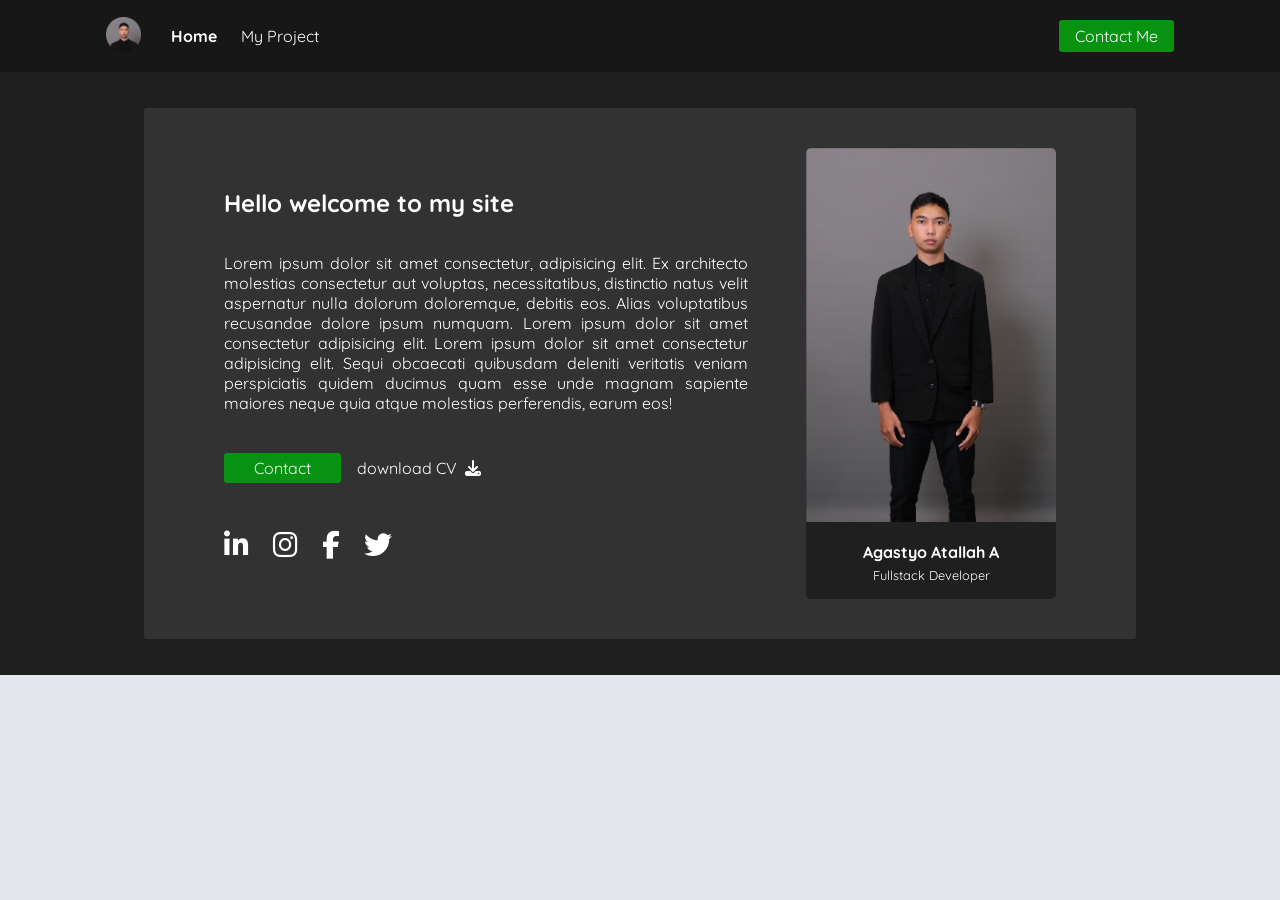
<file: index.html>
<!DOCTYPE html>
<html lang="en">
<head>

    <meta charset="UTF-8">
    <meta http-equiv="X-UA-Compatible" content="IE=edge">
    <meta name="viewport" content="width=device-width, initial-scale=1.0">
    <link rel="stylesheet" href="https://cdnjs.cloudflare.com/ajax/libs/font-awesome/6.1.1/css/all.min.css" 
    integrity="sha512-KfkfwYDsLkIlwQp6LFnl8zNdLGxu9YAA1QvwINks4PhcElQSvqcyVLLD9aMhXd13uQjoXtEKNosOWaZqXgel0g==" 
    crossorigin="anonymous" referrerpolicy="no-referrer" />
    <link rel="shortcut icon" href="assests/images/atabulat.png" type="image/x-icon">
    <link rel="stylesheet" href="assests/css/style.css">

    <title>Personal Web</title>
</head>

<body>

    <header>
        <nav>
            <div class="left">
                <a href="index.html">
                    <img src="assests/images/atabulat.png" alt="">
                </a>
                <ul>
                    <li>
                        <a href="index.html" class="home">Home</a>
                    </li>
                    <li>
                        <a href="blog.html">My Project</a>
                    </li>
                </ul>
            </div>
            <div class="right">
                <a href="contact.html">Contact Me</a>
            </div>
        </nav>
    </header>

    <main>
        <section id="section-profile">
            <div class="container">
                    <div class="bio">
                        <h1>Hello welcome to my site</h1>
                        <p>Lorem ipsum dolor sit amet consectetur, adipisicing elit. 
                            Ex architecto molestias consectetur aut voluptas, necessitatibus, 
                            distinctio natus velit aspernatur nulla dolorum doloremque, debitis eos. 
                            Alias voluptatibus recusandae dolore ipsum numquam. 
                            Lorem ipsum dolor sit amet consectetur adipisicing elit. Lorem ipsum dolor 
                            sit amet consectetur adipisicing elit. Sequi obcaecati quibusdam deleniti 
                            veritatis veniam perspiciatis quidem ducimus quam esse unde magnam sapiente 
                            maiores neque quia atque molestias perferendis, earum eos!
                        </p>

                        <div class="link">
                            <a href="contact.html" class="contact">Contact</a>
                            <a href="#"> download CV </a>
                            <i class="fa-solid fa-download"></i>
                        </div>
                            

                        <div class="div-sosmed">
                            <a href="#">
                                <i class="fa-brands fa-linkedin-in"></i>
                            </a>
                            <a href="https://www.instagram.com/agastyoatallah/">
                                <i class="fa-brands fa-instagram"></i>
                            </a>
                            <a href="#">
                                <i class="fa-brands fa-facebook-f"></i>
                                </a>
                            <a href="#">
                                <i class="fa-brands fa-twitter"></i>
                            </a>
                        </div>
                    </div>
                <div class="profile">
                    <img src="assests/images/atapersegipanjang.png" alt="Image profile">
                    <div>
                        <p>Agastyo Atallah A</p>
                        <h3>Fullstack Developer</h3>
                    </div>
                </div>
            </div>
    </section>
    </main>

</body>
</html>
</file>
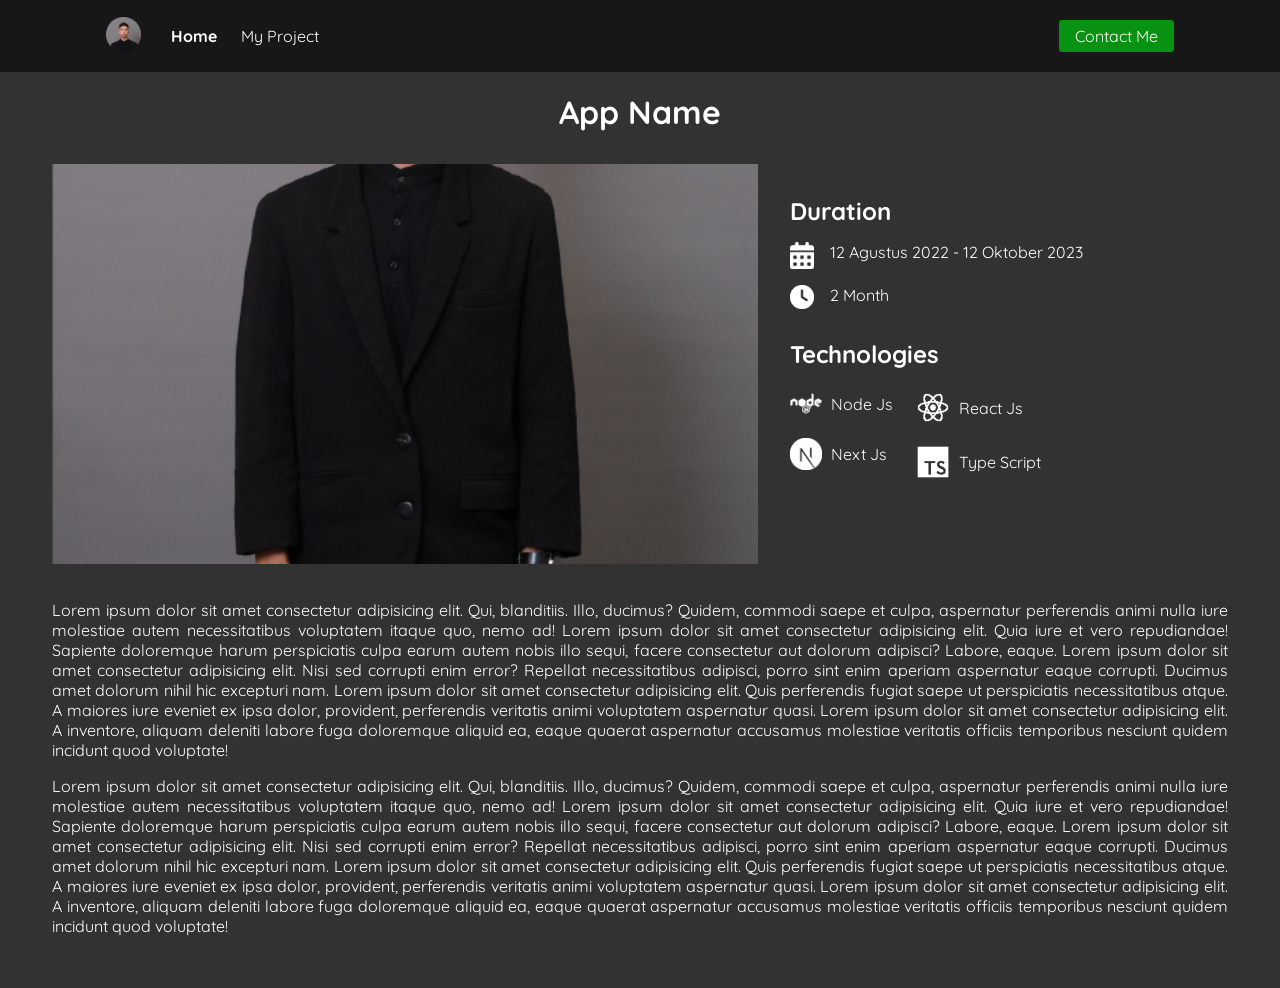
<file: blog-detail.html>
<!DOCTYPE html>
<html lang="en">
<head>
    <meta charset="UTF-8">
    <meta http-equiv="X-UA-Compatible" content="IE=edge">
    <meta name="viewport" content="width=device-width, initial-scale=1.0">
    <link rel="stylesheet" href="https://cdnjs.cloudflare.com/ajax/libs/font-awesome/6.1.1/css/all.min.css" 
    integrity="sha512-KfkfwYDsLkIlwQp6LFnl8zNdLGxu9YAA1QvwINks4PhcElQSvqcyVLLD9aMhXd13uQjoXtEKNosOWaZqXgel0g==" 
    crossorigin="anonymous" referrerpolicy="no-referrer" />
    <link rel="shortcut icon" href="assests/images/atabulat.png" type="image/x-icon">
    <link rel="stylesheet" href="assests/css/style.css">

    <title>Detail Blog</title>
</head>
<body>
    
    <header>
        <nav>
            <div class="left">
                <a href="index.html">
                    <img src="assests/images/atabulat.png" alt="">
                </a>
                <ul>
                    <li>
                        <a href="index.html" class="home">Home</a>
                    </li>
                    <li>
                        <a href="blog.html">My Project</a>
                    </li>
                </ul>
            </div>
            <div class="right">
                <a href="contact.html">Contact Me</a>
            </div>
        </nav>
    </header>
    <main>
        <section id="section-detail-project">
            <h1>App Name</h1>
            <div>
                <div class="profile-blog-detail">
                    <div class="profile-left-detail">
                        <img src="assests/images/atapersegipanjang.png" alt="">
                    </div>
                        <div class="profile-right-detail">
                            <div class="duration-detail">
                                <h2>Duration</h2>
                                <div>
                                    <img src="assests/images/calendar-days-solid.png" alt="">
                                    <p>12 Agustus 2022 - 12 Oktober 2023</p>
                                </div>
                                <div>
                                    <img src="assests/images/clock-solid.png" alt="">
                                    <p>2 Month</p>
                                </div>
                            </div>
                            <div>
                            <div class="techno-lang-detail">
                                <h2>Technologies</h2>
                                <div class="icon-detail-blog">
                                    <div>
                                        <div class="icon-lang-detail">
                                            <img src="assests/images/node-white.png" alt="">
                                            <p>Node Js</p>
                                        </div>
                                        <div class="icon-lang-detail">
                                            <img src="assests/images/next-js-white.png" alt="">
                                            <p>Next Js</p>
                                        </div>
                                    </div>
                                    <div>
                                        <div class="icon-lang-detail">
                                            <img src="assests/images/react-white.png" alt="">
                                            <p>React Js</p>
                                        </div>
                                        <div class="icon-lang-detail">
                                            <img src="assests/images/typescript-white.png" alt="">
                                            <p>Type Script</p>
                                        </div>
                                    </div>
                                </div>
                            </div>
                        </div>
                    </div>
                </div>
                <div class="description-detail-blog">
                    <p>Lorem ipsum dolor sit amet consectetur adipisicing elit. Qui, blanditiis. Illo, ducimus? Quidem, commodi saepe et culpa, aspernatur perferendis animi nulla iure molestiae autem necessitatibus voluptatem itaque quo, nemo ad! Lorem ipsum dolor sit amet consectetur adipisicing elit. Quia iure et vero repudiandae! Sapiente doloremque harum perspiciatis culpa earum autem nobis illo sequi, facere consectetur aut dolorum adipisci? Labore, eaque. Lorem ipsum dolor sit amet consectetur adipisicing elit. Nisi sed corrupti enim error? Repellat necessitatibus adipisci, porro sint enim aperiam aspernatur eaque corrupti. Ducimus amet dolorum nihil hic excepturi nam.
                    Lorem ipsum dolor sit amet consectetur adipisicing elit. Quis perferendis fugiat saepe ut perspiciatis necessitatibus atque. A maiores iure eveniet ex ipsa dolor, provident, perferendis veritatis animi voluptatem aspernatur quasi. Lorem ipsum dolor sit amet consectetur adipisicing elit. A inventore, aliquam deleniti labore fuga doloremque aliquid ea, eaque quaerat aspernatur accusamus molestiae veritatis officiis temporibus nesciunt quidem incidunt quod voluptate!
                    </p>
                    <p>Lorem ipsum dolor sit amet consectetur adipisicing elit. Qui, blanditiis. Illo, ducimus? Quidem, commodi saepe et culpa, aspernatur perferendis animi nulla iure molestiae autem necessitatibus voluptatem itaque quo, nemo ad! Lorem ipsum dolor sit amet consectetur adipisicing elit. Quia iure et vero repudiandae! Sapiente doloremque harum perspiciatis culpa earum autem nobis illo sequi, facere consectetur aut dolorum adipisci? Labore, eaque. Lorem ipsum dolor sit amet consectetur adipisicing elit. Nisi sed corrupti enim error? Repellat necessitatibus adipisci, porro sint enim aperiam aspernatur eaque corrupti. Ducimus amet dolorum nihil hic excepturi nam.
                    Lorem ipsum dolor sit amet consectetur adipisicing elit. Quis perferendis fugiat saepe ut perspiciatis necessitatibus atque. A maiores iure eveniet ex ipsa dolor, provident, perferendis veritatis animi voluptatem aspernatur quasi. Lorem ipsum dolor sit amet consectetur adipisicing elit. A inventore, aliquam deleniti labore fuga doloremque aliquid ea, eaque quaerat aspernatur accusamus molestiae veritatis officiis temporibus nesciunt quidem incidunt quod voluptate!
                        </p>
                </div>
            </div>
        </section>
    </main>
</body>
</html>
</file>
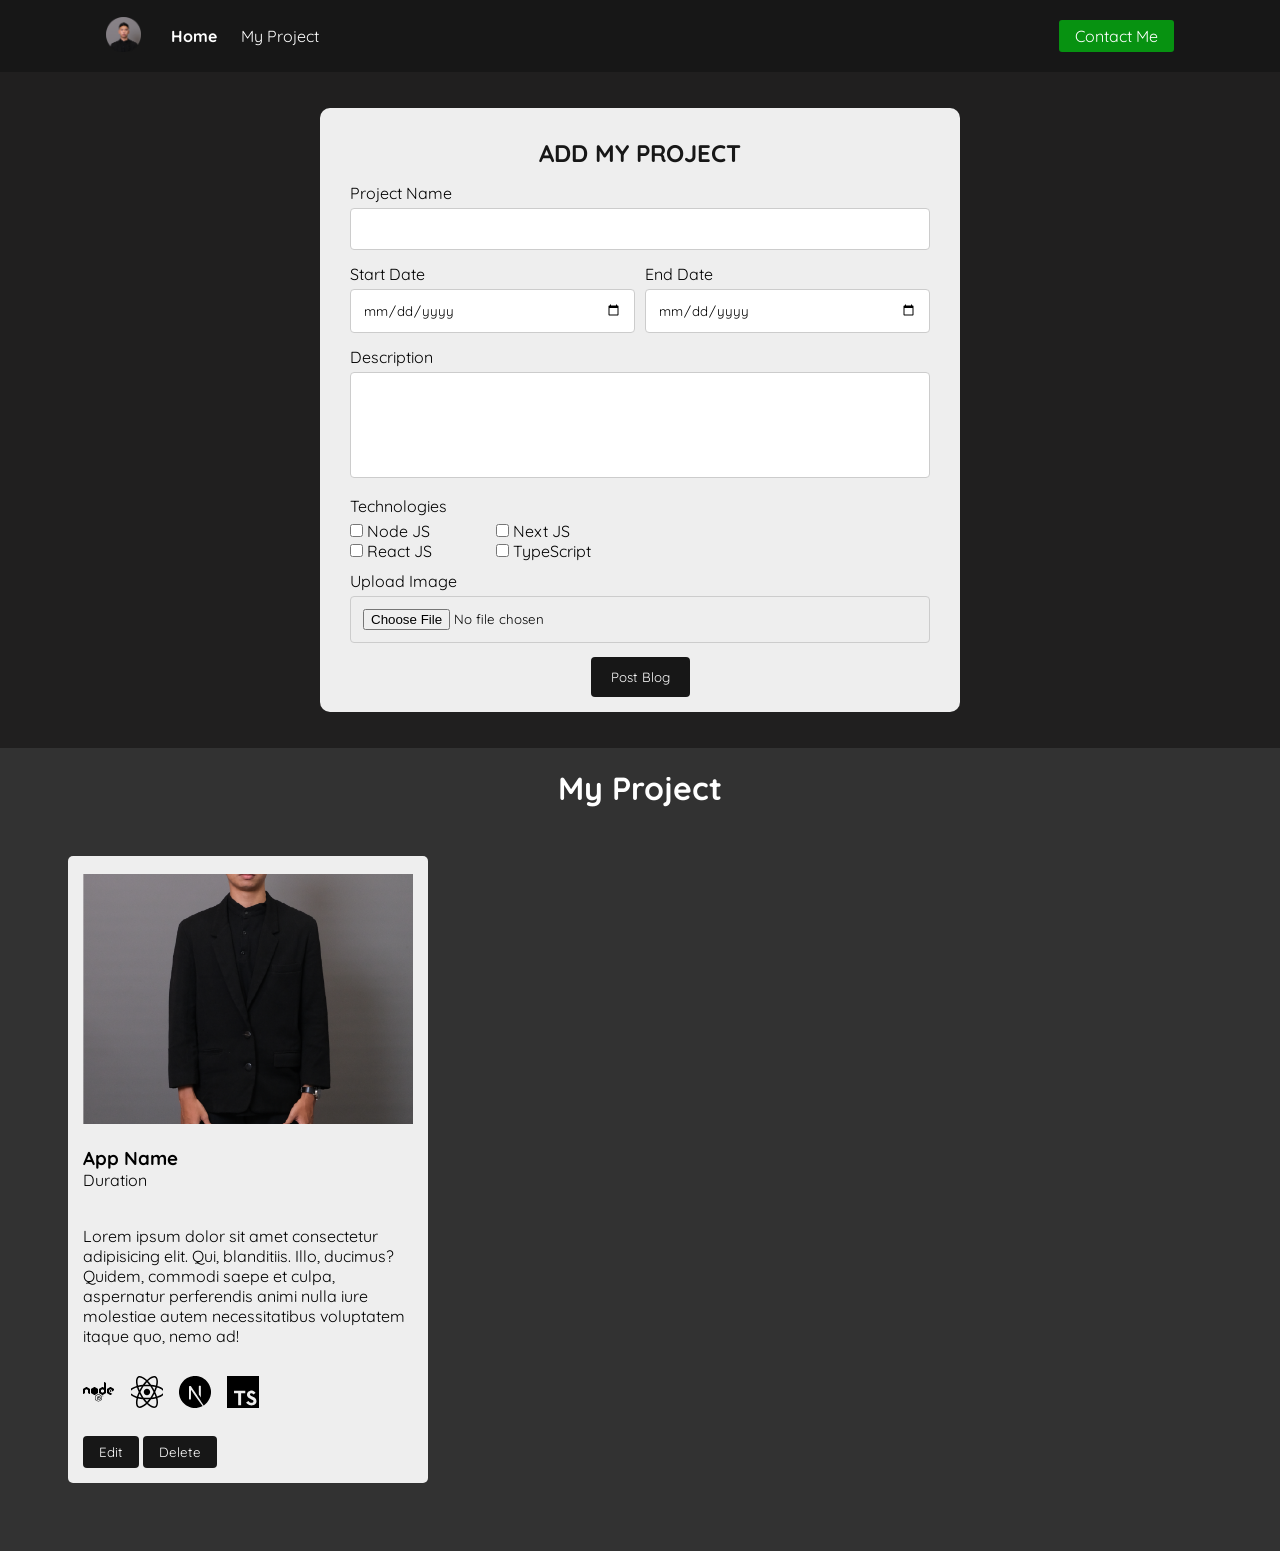
<file: blog.html>
<!DOCTYPE html>
<html lang="en">
<head>
    <meta charset="UTF-8">
    <meta http-equiv="X-UA-Compatible" content="IE=edge">
    <meta name="viewport" content="width=device-width, initial-scale=1.0">
    <link rel="stylesheet" href="https://cdnjs.cloudflare.com/ajax/libs/font-awesome/6.1.1/css/all.min.css" 
    integrity="sha512-KfkfwYDsLkIlwQp6LFnl8zNdLGxu9YAA1QvwINks4PhcElQSvqcyVLLD9aMhXd13uQjoXtEKNosOWaZqXgel0g==" 
    crossorigin="anonymous" referrerpolicy="no-referrer" />
    <link rel="shortcut icon" href="assests/images/atabulat.png" type="image/x-icon">
    <link rel="stylesheet" href="assests/css/style.css">

    <title>Blog</title>
</head>
<body>
    
    <header>
        <nav>
            <div class="left">
                <a href="index.html">
                    <img src="assests/images/atabulat.png" alt="">
                </a>
                <ul>
                    <li>
                        <a href="index.html" class="home">Home</a>
                    </li>
                    <li>
                        <a href="blog.html">My Project</a>
                    </li>
                </ul>
            </div>
            <div class="right">
                <a href="contact.html">Contact Me</a>
            </div>
        </nav>
    </header>

    <main>
        <section id="section-form-blog">
            <div class="form-blog">
                <form onsubmit="addBlog(event)">
                    <h1>ADD MY PROJECT</h1>
                    <div>
                        <label for="input-project-name">Project Name</label>
                        <input type="text" id="input-project-name" class="project-name" required>
                    </div>
                    <div class="date-project">
                        <div class="left-date">
                            <label for="input-start-date">Start Date</label>
                            <input type="date" id="input-start-date" required>
                        </div>
                        <div class="right-date">
                            <label for="input-end-date">End Date</label>
                            <input type="date" id="input-end-date" required>
                        </div>
                    </div>
                    <div>
                        <label for="input-description-blog">Description</label>
                        <textarea name="input-description-blog" id="input-description-blog" cols="30" rows="5"></textarea>
                    </div>
                    <div>
                        <label>Technologies</label>
                        <div class="techno-project">
                            <div class="left-techno">
                                <div>
                                    <input type="checkbox" name="node-js" id="node-js" value="assests/images/node.svg" class="technologies">
                                    <label for="node-js">Node JS</label>
                                </div>
                                <div>
                                    <input type="checkbox" name="react-js" id="react-js" value="assests/images/react.svg" class="technologies">
                                    <label for="react-js">React JS</label>    
                                </div>
                            </div>
                            <div class="right-techno">
                                <div>
                                    <input type="checkbox" name="next-js" id="next-js" value="assests/images/next-js.svg" class="technologies">
                                    <label for="next-js">Next JS</label>
                                </div>
                                <div>
                                    <input type="checkbox" name="typeScript" id="typeScript" value="assests/images/typescript.svg" class="technologies">
                                    <label for="typScript">TypeScript</label>
                                </div>
                            </div>
                        </div>
                    </div>
                    <div>
                        <label for="input-file-img">Upload Image</label>
                        <input type="file" name="input-file-img" id="input-file-img">
                    </div>
                    <button type="submit">Post Blog</button>
                </form>
            </div>
        </section>
        <section id="section-project">
            <h1>My Project</h1>
            <div id="myProject">
                <div class="cardMyProject">
                    <div>
                        <img src="assests/images/atapersegipanjang.png" alt="">
                    </div>
                    <div>
                        <h3>App Name</h3>
                        <p>Duration</p>
                    </div>
                    <div>
                        
                    </div>
                    <div>
                        <p>Lorem ipsum dolor sit amet consectetur adipisicing elit. Qui, blanditiis. Illo, ducimus? Quidem, commodi saepe et culpa, aspernatur perferendis animi nulla iure molestiae autem necessitatibus voluptatem itaque quo, nemo ad!</p>
                    </div>
                    <div class="icon-lang">
                        <img src="assests/images/node.svg" alt="">
                        <img src="assests/images/react.svg" alt="">
                        <img src="assests/images/next-js.svg" alt="">
                        <img src="assests/images/typescript.svg" alt="">
                    </div>
                    <div>
                        <button>Edit</button>
                        <button>Delete</button>
                    </div>
                </div>
            </div>
        </section>
    </main>

        
<script src="assests/js/blog.js"></script>
</body>
</html>
</file>
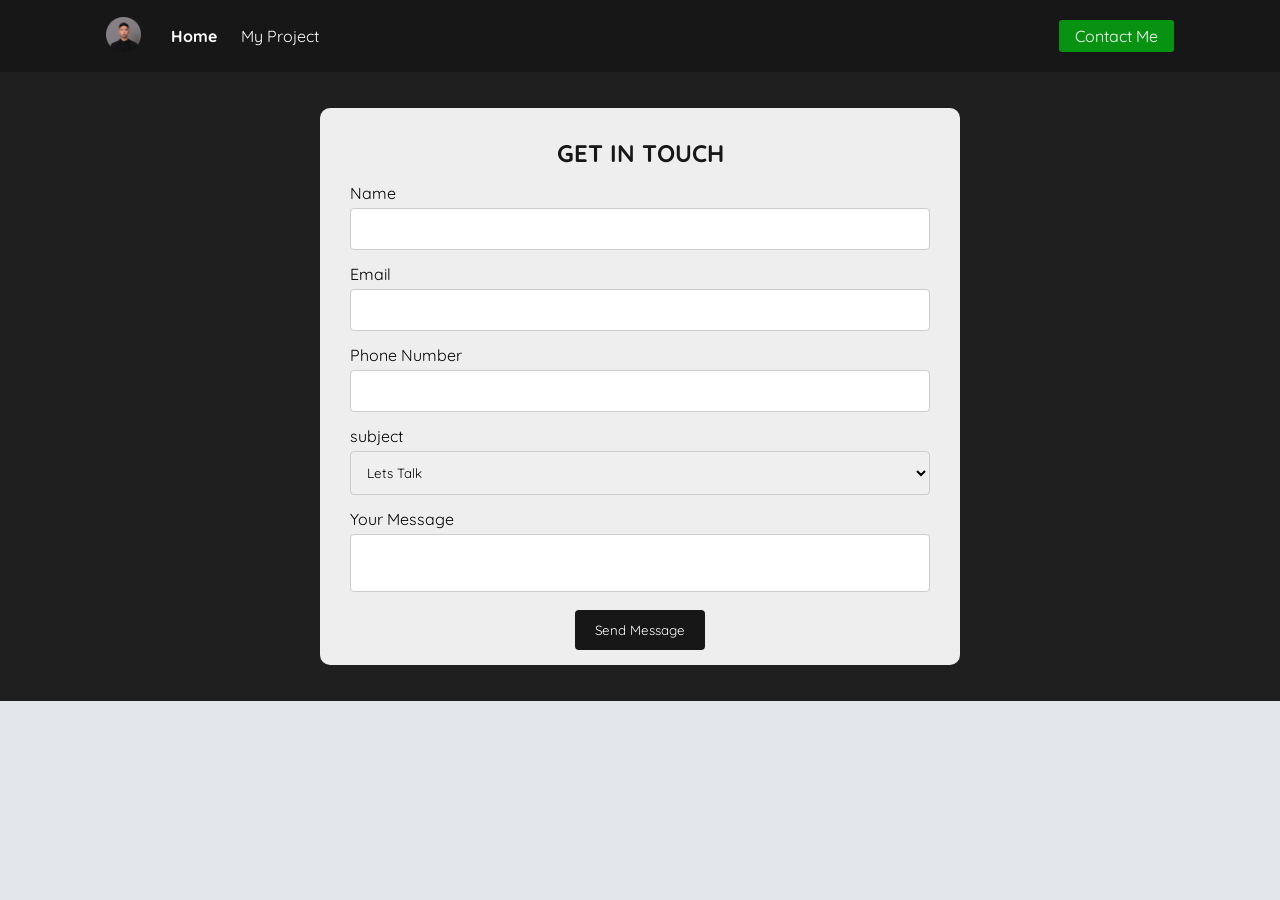
<file: contact.html>
<!DOCTYPE html>
<html lang="en">
<head>
    <meta charset="UTF-8">
    <meta http-equiv="X-UA-Compatible" content="IE=edge">
    <meta name="viewport" content="width=device-width, initial-scale=1.0">
    <link rel="stylesheet" href="assests/css/style.css">
    <link rel="stylesheet" href="https://cdnjs.cloudflare.com/ajax/libs/font-awesome/6.1.1/css/all.min.css" 
    integrity="sha512-KfkfwYDsLkIlwQp6LFnl8zNdLGxu9YAA1QvwINks4PhcElQSvqcyVLLD9aMhXd13uQjoXtEKNosOWaZqXgel0g==" 
    crossorigin="anonymous" referrerpolicy="no-referrer" />
    <link rel="shortcut icon" href="assests/images/atabulat.png" type="image/x-icon">

    <title>Contact</title>
</head>
<body>
    
    <nav>
        <div class="left">
            <a href="index.html">
                <img src="assests/images/atabulat.png" alt="">
            </a>
            <ul>
                <li>
                    <a href="index.html" class="home">Home</a>
                </li>
                <li>
                    <a href="blog.html">My Project</a>
                </li>
            </ul>
        </div>
        <div class="right">
            <a href="contact.html">Contact Me</a>
        </div>
    </nav>

    <main>
        <section id="section-form-contact">
            <div class="contact-form">
                <form action="">
                    <h1>GET IN TOUCH</h1>
                    <div>
                        <label for="name">Name</label>
                        <input type="text" id="name" required>
                    </div>
                    <div>
                        <label for="email">Email</label>
                        <input type="email" id="email" required>
                    </div>
                    <div>
                        <label for="phone_number">Phone Number</label>
                        <input type="text" id="phone_number" required>
                    </div>
                    <div>
                        <label for="subject">subject</label>
                        <select name="subject" id="subject" required>
                            <option>Lets Talk</option>
                            <option>Lets Colaborate</option>
                            <option>Lets Create Project</option>
                        </select>
                    </div>
                    <div>
                        <label for="message">Your Message</label>
                        <textarea name="message" id="message" cols="30" rows="2" required></textarea>
                    </div>
                    <button type="submit" onclick="getData()">Send Message</button>
                </form>
            </div>
        </section>    
    </main>

<script src="assests/js/contact.js"></script>
</body>
</html>
</file>
<file: assests/css/style.css>
@import url('https://fonts.googleapis.com/css2?family=Quicksand:wght@300;400;500;600;700&display=swap');

* {
    padding: 0;
    margin: 0;
    box-sizing: border-box;
    font-family: 'Quicksand', sans-serif;
  }

body{
    font-family: 'Quicksand', sans-serif; 
    background-color: #E3E7EB;
    margin: 0;
    padding: 0;
}

/* navbar style */
nav{
    display: flex;
    background-color: #171717;
    height: 8vh;
    padding: 0.4rem;
}
nav div{
    display: flex;
    align-items: center;
}
nav .left{
    flex: 50%;
    padding-left: 10ch;
}
nav .left img{
    width: 35px;
    cursor: pointer;
    margin-right: 3ch;
}
nav .left ul{
    list-style: none;
}
nav .left ul li{
    display: inline;
}
nav .left ul li a{
    text-decoration: none;
    margin-right: 20px;
    color: white;
}
nav .left ul li a.home{
   font-weight: 800;
}
nav .right{
    flex: 50%;
    justify-content: flex-end;
    padding-right: 10ch;
}
nav .right a{
    text-decoration: none;
    background-color: #079211;
    padding: 0.4em 1em;
    color: white;
    border-radius: 3px;
}

section#section-profile, section#section-form-blog, section#section-form-contact{
    overflow: auto;
    padding: 20px;
    background-color: #201F1F;
}

.container{
    width: 80%;
    margin: 1rem auto;
    padding: 2.5rem 5rem;
    border-radius: 3px;
    background-color: #323232;
    display: flex;
    align-items: center;
    justify-content: space-between;
}
.container .bio{
    flex: 70%;
}
.container .bio .link{
    display: flex;
    margin: 2.5rem 0 0 0;
    align-items: center;
}
.container .bio .link a.contact{
    background-color: #079211; 
    color: whitesmoke; 
    border-radius: 3px; 
    margin: 0; 
    padding: 5px 30px; 
}
.container .bio .link a{
    text-decoration: none; 
    margin-left: 1rem; 
    color: white;
}
.container .bio .link i{
    width: 1rem;
    margin-left: 0.5rem;
    color: white;
}
.container .bio h1{
    color: white;
}
.container .bio p{
    text-align: justify;
    margin-top: 35px;
    width: 90%;
    color: white;
}

.container .div-sosmed{
    margin: 3rem 0 0 0;
}
.container .div-sosmed a{
    text-decoration: none; 
    margin: 0 20px 0 0;
    color:white;
}
.container .div-sosmed a i{
    font-size: 28px;
}

.container .profile{
    flex: 30%;
    border-radius: 5px;
    background-color: #201F1F;
}
.container .profile img{
    width: 100%; 
    border-top-left-radius: 5px; 
    border-top-right-radius: 5px;
}
.container .profile div{
    display: flex;
    flex-direction: column;
    align-items: center;
    padding: 1rem;
    margin: 0;
}
.container .profile div p{
    font-weight: 700;
    font-size: 1rem;
    margin: 0;
    text-align: center;
    color: white;
}
.container .profile div h3{
    font-size: 0.8rem;
    margin: 5px 0 0 0; 
    text-align: center;
    color: white;
    font-weight: 400; 
}


div.contact-form{
    width: 50vw;
    background-color: #eee;
    border-radius: 1ch;
    padding: 1.5ch 3ch;
    margin: 1rem auto;
}
div.contact-form form{
    display: flex;
    flex-direction: column;
    height: fit-content;
}
div.contact-form h1{
    text-align: center;
    color: #171717;
    margin: 1ch 0;
    font-size: 24px;
}
div.contact-form input[type=text], input[type=email], select, textarea {
    width: 100%; 
    padding: 12px; 
    border: 1px solid #ccc; 
    border-radius: 4px;
    box-sizing: border-box; 
    margin-top: 5px; 
    margin-bottom: 14px;
    resize: vertical ; 
}
div.contact-form form button{
    display: grid;
    background-color: #171717;
    color: white;
    padding: 12px 20px;
    border: none;
    border-radius: 4px;
    cursor: pointer;
    margin: auto;
}

div.form-blog{
    width: 50vw;
    background-color: #eee;
    border-radius: 1ch;
    padding: 1.5ch 3ch;
    margin: 1rem auto;
}
div.form-blog h1{
    text-align: center;
    color: #171717;
    margin: 1ch 0;
}
div.form-blog input[type=text], input[type=date], input[type=file], textarea {
    width: 100%; 
    padding: 12px; 
    border: 1px solid #ccc; 
    border-radius: 4px;
    box-sizing: border-box; 
    margin-top: 5px; 
    margin-bottom: 14px;
    resize: none;
}
div.form-blog div.date-project{
    display: flex;
    justify-content: center;
}
div.form-blog div.date-project div.left-date{
    margin: 0 0.5ch 0 0;
    width: 100%;
}
div.form-blog div.date-project div.right-date{
    margin: 0 0 0 0.5ch;
    width: 100%;
}
div.form-blog div.techno-project{
    display: flex;
    width: 100%;
}
div.form-blog div.techno-project div.left-techno{
    margin: 5px 14px 1ch 0;
}
div.form-blog div.techno-project div.right-techno{
    margin: 5px 14px 1ch 5ch;
}
div.form-blog form button{
    display: grid;
    background-color: #171717;
    color: white;
    padding: 12px 20px;
    border: none;
    border-radius: 4px;
    cursor: pointer;
    margin: auto;
}

section#section-project{
    background-color: #323232;
    overflow: auto;
    padding: 20px;
}
section#section-project div#myProject{
    margin: 2rem;
    display: grid;
    grid-template-columns: repeat(3, 2fr);
}
section#section-project h1{
    text-align: center;
    font-size: 2rem;
    color: white;
}
section#section-project div#myProject div{
    margin: 1.8ch 0 0 0;
}
section#section-project div#myProject div img{
    width: 100%;
    object-fit: cover;
    object-position: center;
    max-height: 250px;
}
section#section-project div#myProject div.cardMyProject{
    display: flex;
    flex-basis: 30%;
    flex-direction: column;
    background-color: #eee;
    border-radius: 0.5ch;
    padding: 0 1.5ch 1.5ch 1.5ch;
    margin: 1rem ;
}
section#section-project div#myProject div.icon-lang{
    display: flex;
    margin: 3ch 0 1ch 0;
}
section#section-project div#myProject div.icon-lang img{
    width: 2rem;
    margin-right: 1rem;
}
section#section-project div#myProject div button{
    background-color: #171717;
    color: white;
    padding: 8px 16px;
    border: none;
    border-radius: 4px;
    cursor: pointer;
}

section#section-detail-project{
    background-color: #323232;
    overflow: auto;
    padding: 20px;
}
section#section-detail-project h1{
    text-align: center;
    font-size: 2rem;
    color: white;
}
section#section-detail-project div.profile-blog-detail{
    display: flex;
    margin: 2rem;
}
div.profile-blog-detail div.profile-left-detail{
    flex: 60%;
}
div.profile-blog-detail div.profile-right-detail{
    flex: 40%;
    padding: 2rem;
}
div.profile-blog-detail div.profile-left-detail img{
    width: 100%;
    object-fit: cover;
    object-position: center;
    max-height: 400px;
}
div.duration-detail{
    color: white;
}
div.duration-detail div{
    display: flex;
    margin: 1rem 0;
}
div.duration-detail div img{
    width: 1.5rem;
    margin-right: 1rem;
}
div.techno-lang-detail{
    display: flex;
    margin: 3ch 0 1ch 0;
    flex-direction: column;
}
div.techno-lang-detail h2{
    color: white;
}
div.techno-lang-detail img{
    width: 2rem;
}
div.icon-lang-detail{
    display: flex;
    margin: 1.5rem 1.5rem 1.5rem 0;
    align-items: center;
}
div.icon-lang-detail img{
    margin-right: 0.6rem;
}
div.icon-lang-detail p{
    color: white;
}
div.description-detail-blog{
    margin: 0 2rem 2rem 2rem;
}
div.description-detail-blog p{
    text-align: justify;
    margin-top: 1rem;
    color: white;
}
div.icon-detail-blog{
    display: flex;
}
</file>
